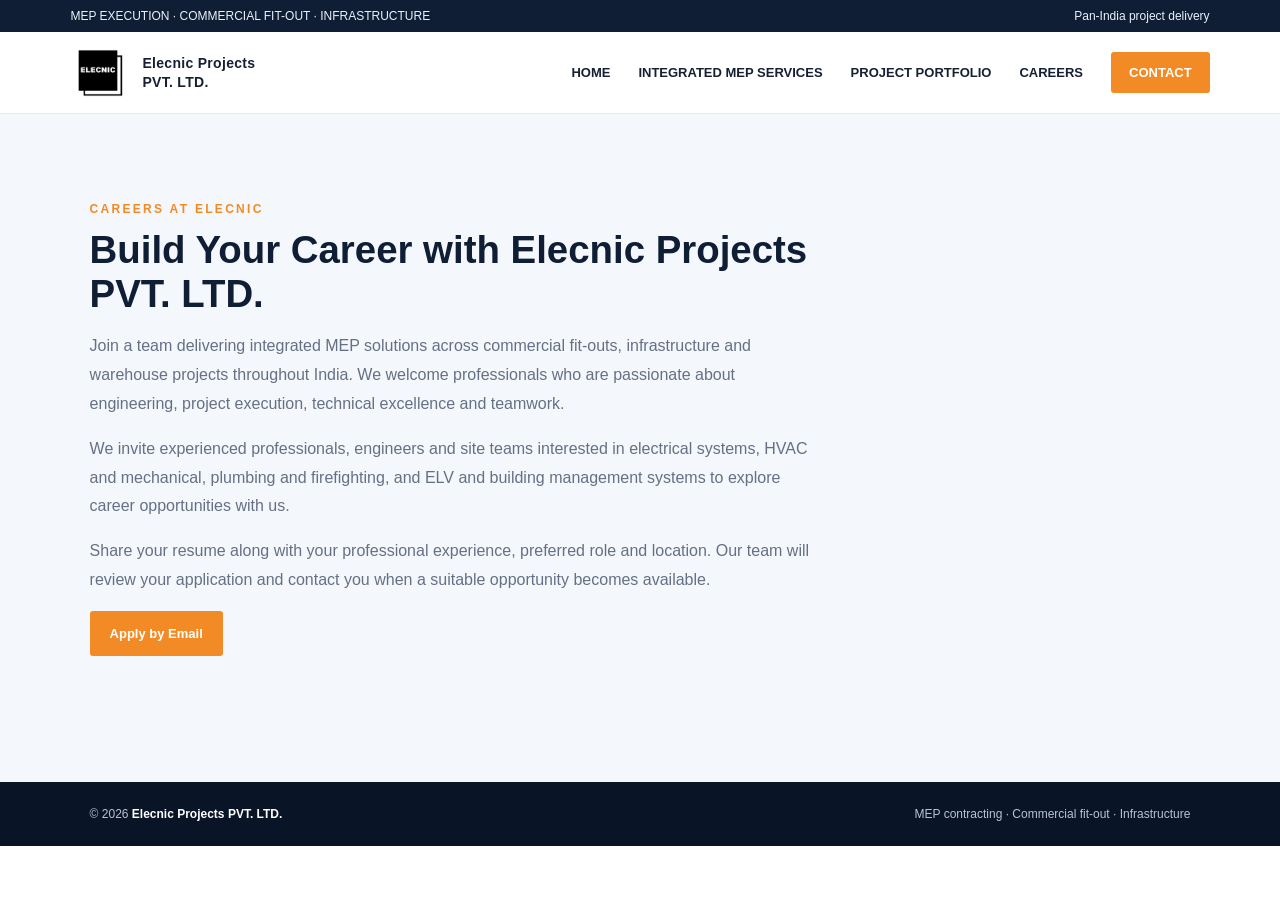
<file: careers.html>
<!-- <!doctype html><html lang="en"><head><meta charset="utf-8"><meta name="viewport" content="width=device-width,initial-scale=1"><meta name="description" content="ELECNIC PROJECT PVT. LTD. MEP services across India"><title>Careers | ELECNIC PROJECT PVT. LTD.</title><link rel="stylesheet" href="css/styles.css"></head><body><div class="top"><span>MEP EXECUTION · COMMERCIAL FIT-OUT · INFRASTRUCTURE</span><span>Pan-India project delivery</span></div><header class="nav"><a class="brand" href="index.html"><img src="assets/logo.jpeg" alt="Elecnic logo"><span>ELECNIC PROJECT<br>PVT. LTD.</span></a><button id="menu" aria-label="Open navigation">☰</button><nav class="links" id="links"><a href="index.html">HOME</a><a href="services.html">INTEGRATED MEP SERVICES</a><a href="portfolio.html">PROJECT PORTFOLIO</a><a href="careers.html">CAREERS</a><a class="cta" href="index.html#contact">CONTACT</a></nav></header><main><section class="section alt"><div class="section-head"><div class="eyebrow">Careers</div><h2>Build your career with ELECNIC PROJECT PVT. LTD.</h2><p>We welcome professionals and site teams interested in MEP execution, electrical, HVAC, plumbing, firefighting and ELV projects.</p><p>Share your resume and a short note about your experience, preferred role and location. Our team will review your application and contact you when a suitable opportunity is available.</p><a class="btn" href="mailto:info@elecnic.com?subject=Career%20Application%20-%20ELECNIC%20PROJECT">Apply by email</a></div></section></main><footer class="footer"><span>© <span id="year"></span> <strong>ELECNIC PROJECT PVT. LTD.</strong></span><span>MEP contracting · Commercial fit-out · Infrastructure</span></footer><script src="js/main.js" defer></script></body></html> -->


<!doctype html>
<html lang="en">

<head>

  <meta charset="utf-8">
  <meta name="viewport" content="width=device-width,initial-scale=1">

  <meta
    name="description"
    content="Explore career opportunities at Elecnic Project PVT. LTD. in MEP contracting, electrical, HVAC, plumbing, firefighting and ELV systems across India."
  >

  <title>Careers | Elecnic Projects PVT. LTD.</title>

  <link rel="stylesheet" href="css/styles.css">

</head>

<body>

  <!-- Top Information Bar -->
  <div class="top">

    <span>
      MEP EXECUTION · COMMERCIAL FIT-OUT · INFRASTRUCTURE
    </span>

    <span>
      Pan-India project delivery
    </span>

  </div>

  <!-- Navigation -->
  <header class="nav">

    <a class="brand" href="index.html">

      <img
        src="assets/logo.jpeg"
        alt="Elecnic logo"
      >

      <span>
        Elecnic Projects<br>
        PVT. LTD.
      </span>

    </a>

    <button
      id="menu"
      aria-label="Open navigation"
    >
      ☰
    </button>

    <nav class="links" id="links">

      <a href="index.html">
        HOME
      </a>

      <a href="services.html">
        INTEGRATED MEP SERVICES
      </a>

      <a href="portfolio.html">
        PROJECT PORTFOLIO
      </a>

      <a href="careers.html">
        CAREERS
      </a>

      <a
        class="cta"
        href="index.html#contact"
      >
        CONTACT
      </a>

    </nav>

  </header>

  <!-- Main Content -->
  <main>

    <section class="section alt">

      <div class="section-head">

        <!-- Section Introduction -->
        <div class="eyebrow">
          Careers at Elecnic
        </div>

        <h2>
          Build Your Career with Elecnic Projects PVT. LTD.
        </h2>

        <p>
          Join a team delivering integrated MEP solutions
          across commercial fit-outs, infrastructure
          and warehouse projects throughout India.
          We welcome professionals who are passionate
          about engineering, project execution,
          technical excellence and teamwork.
        </p>

        <p>
          We invite experienced professionals,
          engineers and site teams interested in
          electrical systems, HVAC and mechanical,
          plumbing and firefighting, and ELV and
          building management systems to explore
          career opportunities with us.
        </p>

        <p>
          Share your resume along with your
          professional experience, preferred role
          and location. Our team will review your
          application and contact you when a
          suitable opportunity becomes available.
        </p>

        <!-- Application Button -->
        <a
          class="btn"
          href="mailto:info@elecnic.com?subject=Career%20Application%20-%20ELECNIC%20PROJECT"
        >
          Apply by Email
        </a>

      </div>

    </section>

  </main>

  <!-- Footer -->
  <footer class="footer">

    <span>

      ©

      <span id="year"></span>

      <strong>
        Elecnic Projects PVT. LTD.
      </strong>

    </span>

    <span>
      MEP contracting · Commercial fit-out · Infrastructure
    </span>

  </footer>

  <!-- Existing JavaScript -->
  <script src="js/main.js" defer></script>

</body>

</html>
</file>
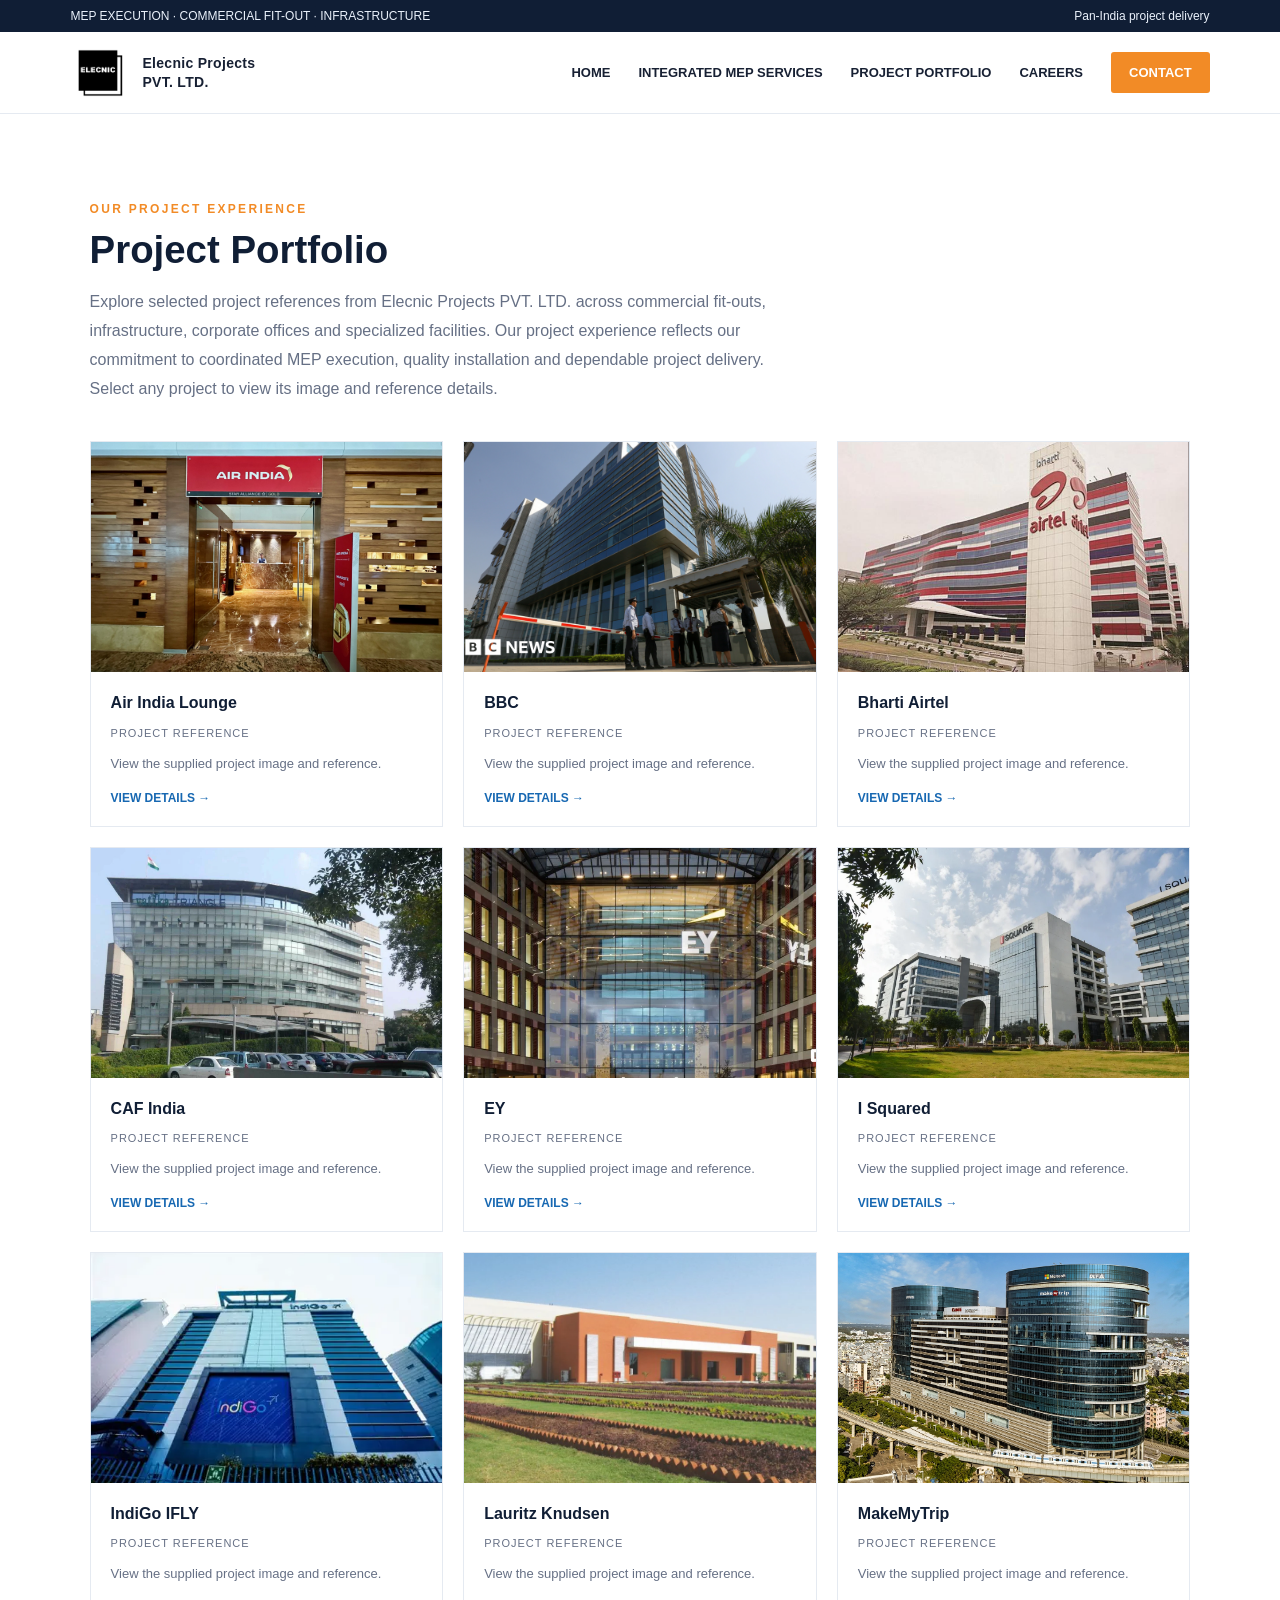
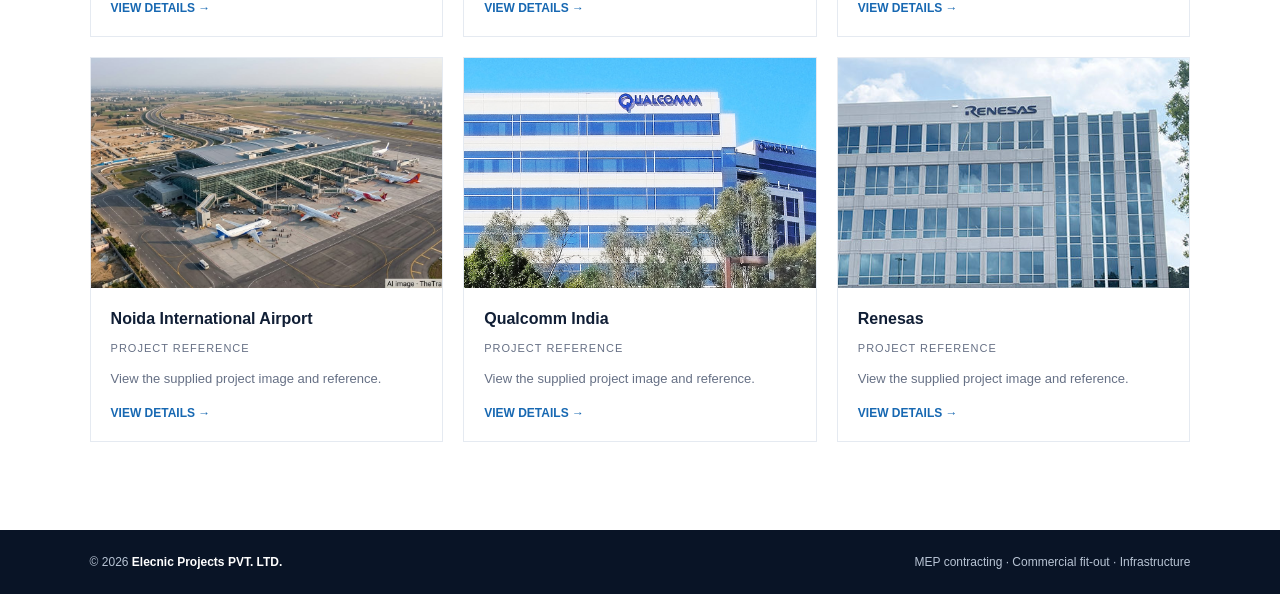
<file: portfolio.html>
<!doctype html>
<html lang="en">

<head>

  <meta charset="utf-8">
  <meta name="viewport" content="width=device-width,initial-scale=1">

  <meta
    name="description"
    content="Explore selected MEP contracting, commercial fit-out and infrastructure project references delivered by ELECNIC PROJECT PVT. LTD. across India."
  >

  <title>Project Portfolio | Elecnic Projects PVT. LTD.</title>

  <link rel="stylesheet" href="css/styles.css">

</head>

<body>

  <!-- Top Information Bar -->
  <div class="top">

    <span>
      MEP EXECUTION · COMMERCIAL FIT-OUT · INFRASTRUCTURE
    </span>

    <span>
      Pan-India project delivery
    </span>

  </div>

  <!-- Navigation -->
  <header class="nav">

    <a class="brand" href="index.html">

      <img
        src="assets/logo.jpeg"
        alt="Elecnic logo"
      >

      <span>
        Elecnic Projects<br>
        PVT. LTD.
      </span>

    </a>

    <button
      id="menu"
      aria-label="Open navigation"
    >
      ☰
    </button>

    <nav class="links" id="links">

      <a href="index.html">
        HOME
      </a>

      <a href="services.html">
        INTEGRATED MEP SERVICES
      </a>

      <a href="portfolio.html">
        PROJECT PORTFOLIO
      </a>

      <a href="careers.html">
        CAREERS
      </a>

      <a
        class="cta"
        href="index.html#contact"
      >
        CONTACT
      </a>

    </nav>

  </header>

  <!-- Main Content -->
  <main>

    <section class="section">

      <!-- Portfolio Introduction -->
      <div class="section-head">

        <div class="eyebrow">
          Our Project Experience
        </div>

        <h2>
          Project Portfolio
        </h2>

        <p>
          Explore selected project references from
          Elecnic Projects PVT. LTD. across commercial
          fit-outs, infrastructure, corporate offices
          and specialized facilities. Our project
          experience reflects our commitment to
          coordinated MEP execution, quality
          installation and dependable project delivery.
          Select any project to view its image and
          reference details.
        </p>

      </div>

      <!-- Project Cards Generated by Existing JavaScript -->
      <div
        class="projects"
        id="projectGrid"
      ></div>

      <!-- Project Detail Section -->
      <div
        class="detail"
        id="projectDetail"
      >

        <img
          id="detailImage"
          alt="Selected project"
        >

        <div>

          <button
            class="close"
            id="closeDetail"
          >
            Close details ×
          </button>

          <div
            class="eyebrow"
            style="margin-top:24px"
          >
            Project Reference
          </div>

          <h3 id="detailTitle"></h3>

          <p>
            This project is part of Elecnic's selected
            project references. Project-specific scope,
            location, execution details and completion
            information can be added once the
            corresponding project details are confirmed.
          </p>

        </div>

      </div>

    </section>

  </main>

  <!-- Footer -->
  <footer class="footer">

    <span>

      ©

      <span id="year"></span>

      <strong>
        Elecnic Projects PVT. LTD.
      </strong>

    </span>

    <span>
      MEP contracting · Commercial fit-out · Infrastructure
    </span>

  </footer>

  <!-- Existing JavaScript -->
  <script src="js/main.js" defer></script>

</body>

</html>
</file>
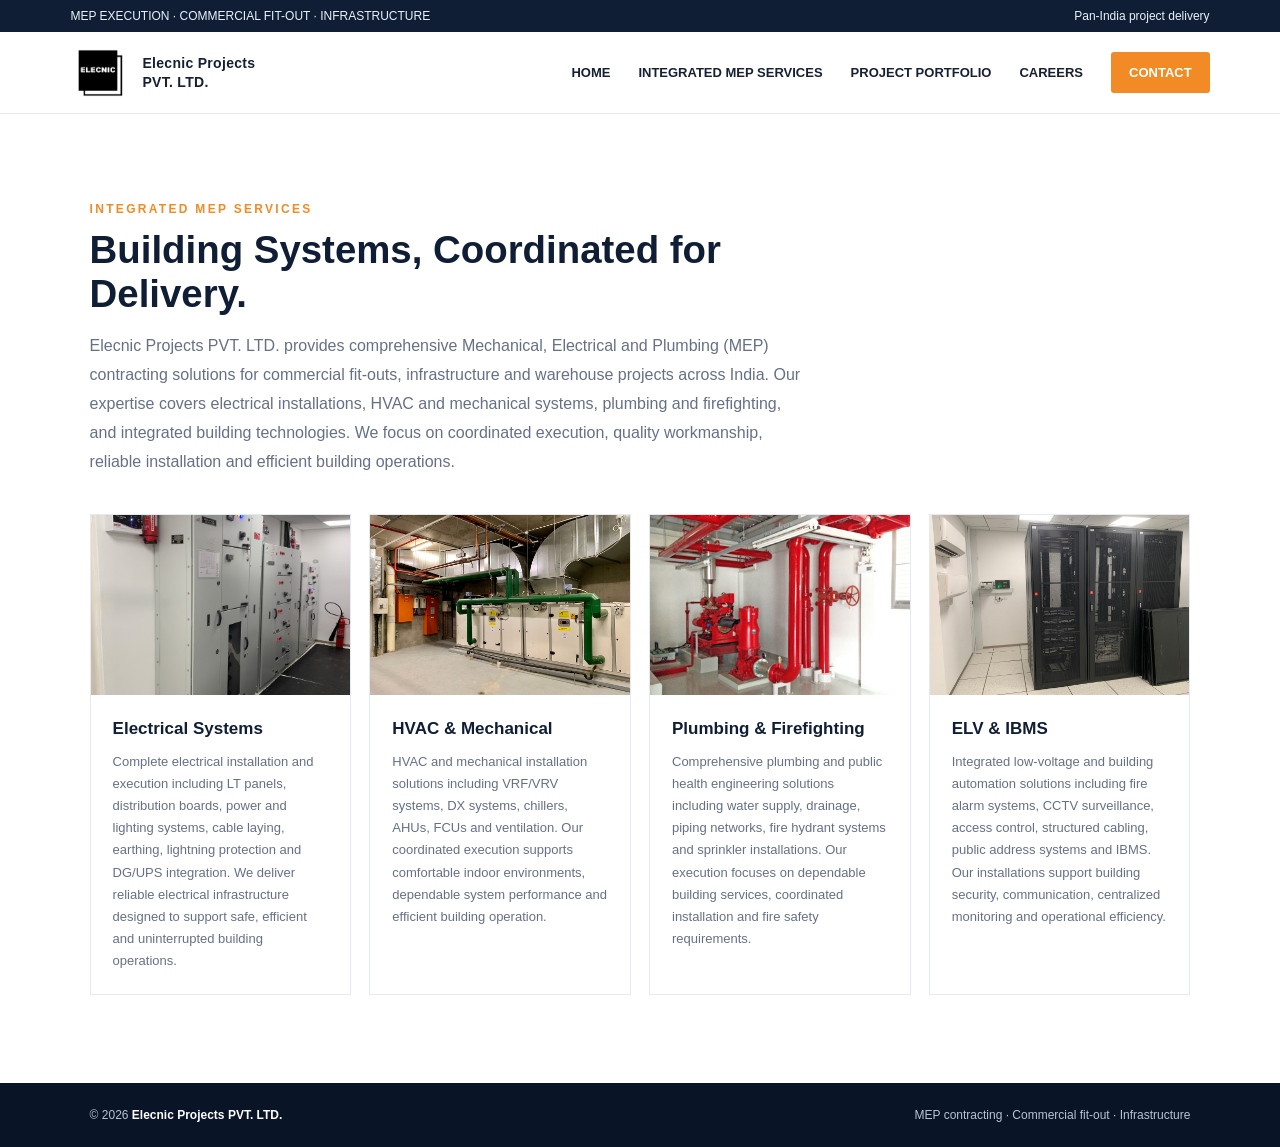
<file: services.html>
<!doctype html>
<html lang="en">
<head>
  <meta charset="utf-8">
  <meta name="viewport" content="width=device-width, initial-scale=1">

  <meta name="description" content="Elecnic Projects PVT. LTD. provides integrated MEP contracting services across India, including electrical, HVAC, plumbing, firefighting and ELV systems.">

  <title>Integrated MEP Services | Elecnic Projects PVT. LTD.</title>

  <link rel="stylesheet" href="css/styles.css">
</head>

<body>

  <!-- Top Information Bar -->
  <div class="top">
    <span>MEP EXECUTION · COMMERCIAL FIT-OUT · INFRASTRUCTURE</span>
    <span>Pan-India project delivery</span>
  </div>

  <!-- Navigation -->
  <header class="nav">

    <a class="brand" href="index.html">
      <img src="assets/logo.jpeg" alt="Elecnic logo">
      <span>
        Elecnic Projects<br>
        PVT. LTD.
      </span>
    </a>

    <button id="menu" aria-label="Open navigation">
      ☰
    </button>

    <nav class="links" id="links">
      <a href="index.html">HOME</a>
      <a href="services.html">INTEGRATED MEP SERVICES</a>
      <a href="portfolio.html">PROJECT PORTFOLIO</a>
      <a href="careers.html">CAREERS</a>
      <a class="cta" href="index.html#contact">CONTACT</a>
    </nav>

  </header>

  <!-- Main Content -->
  <main>

    <section class="section">

      <!-- Section Introduction -->
      <div class="section-head">

        <div class="eyebrow">
          Integrated MEP Services
        </div>

        <h2>
          Building Systems, Coordinated for Delivery.
        </h2>

        <p>
          Elecnic Projects PVT. LTD. provides comprehensive
          Mechanical, Electrical and Plumbing (MEP) contracting
          solutions for commercial fit-outs, infrastructure
          and warehouse projects across India. Our expertise
          covers electrical installations, HVAC and mechanical
          systems, plumbing and firefighting, and integrated
          building technologies. We focus on coordinated
          execution, quality workmanship, reliable installation
          and efficient building operations.
        </p>

      </div>

      <!-- MEP Services -->
      <div class="services">

        <!-- Electrical Systems -->
        <article class="service">

          <img
            src="assets/services/ELECTRICAL .jpg"
            alt="Electrical systems installation and execution"
            loading="lazy"
          >

          <div class="pad">

            <h3>Electrical Systems</h3>

            <p>
              Complete electrical installation and execution
              including LT panels, distribution boards,
              power and lighting systems, cable laying,
              earthing, lightning protection and DG/UPS
              integration. We deliver reliable electrical
              infrastructure designed to support safe,
              efficient and uninterrupted building operations.
            </p>

          </div>

        </article>

        <!-- HVAC & Mechanical -->
        <article class="service">

          <img
            src="assets/services/HVAC & Mechanical .jpg"
            alt="HVAC and mechanical installation"
            loading="lazy"
          >

          <div class="pad">

            <h3>HVAC & Mechanical</h3>

            <p>
              HVAC and mechanical installation solutions
              including VRF/VRV systems, DX systems,
              chillers, AHUs, FCUs and ventilation.
              Our coordinated execution supports
              comfortable indoor environments,
              dependable system performance and
              efficient building operation.
            </p>

          </div>

        </article>

        <!-- Plumbing & Firefighting -->
        <article class="service">

          <img
            src="assets/services/Plumbing & Firefighting .jpg"
            alt="Plumbing and firefighting installation"
            loading="lazy"
          >

          <div class="pad">

            <h3>Plumbing & Firefighting</h3>

            <p>
              Comprehensive plumbing and public health
              engineering solutions including water
              supply, drainage, piping networks,
              fire hydrant systems and sprinkler
              installations. Our execution focuses
              on dependable building services,
              coordinated installation and
              fire safety requirements.
            </p>

          </div>

        </article>

        <!-- ELV & IBMS -->
        <article class="service">

          <img
            src="assets/services/ELV & IBMS .jpg"
            alt="ELV and integrated building management systems"
            loading="lazy"
          >

          <div class="pad">

            <h3>ELV & IBMS</h3>

            <p>
              Integrated low-voltage and building
              automation solutions including fire
              alarm systems, CCTV surveillance,
              access control, structured cabling,
              public address systems and IBMS.
              Our installations support building
              security, communication, centralized
              monitoring and operational efficiency.
            </p>

          </div>

        </article>

      </div>

    </section>

  </main>

  <!-- Footer -->
  <footer class="footer">

    <span>
      ©
      <span id="year"></span>
      <strong>Elecnic Projects PVT. LTD.</strong>
    </span>

    <span>
      MEP contracting · Commercial fit-out · Infrastructure
    </span>

  </footer>

  <!-- Existing JavaScript -->
  <script src="js/main.js" defer></script>

</body>
</html>
</file>
<file: css/styles.css>
/* 
:root{--navy:#101e35;--blue:#1768b2;--orange:#f28b26;--ink:#172033;--muted:#667085;--light:#f4f7fb;--line:#e5eaf1}*{box-sizing:border-box}html{scroll-behavior:smooth}body{margin:0;font-family:Arial,Helvetica,sans-serif;color:var(--ink);background:#fff}a{color:inherit;text-decoration:none}.top{background:var(--navy);color:#eaf1fb;padding:9px 5.5%;font-size:12px;display:flex;justify-content:space-between;gap:16px}.nav{height:82px;padding:0 5.5%;display:flex;align-items:center;justify-content:space-between;background:white;position:sticky;top:0;z-index:10;border-bottom:1px solid var(--line)}.brand{display:flex;align-items:center;gap:12px;font-weight:800;letter-spacing:.3px}.brand img{width:60px;height:55px;object-fit:contain}.brand span{font-size:14px;line-height:1.35}.links{display:flex;gap:28px;align-items:center;font-size:13px;font-weight:700}.links a:hover{color:var(--blue)}.cta{background:var(--orange);padding:13px 18px;color:white!important;border-radius:3px}.hero{background:url('assets/work/P%20(1).jpeg') center/cover;color:white;padding:100px 7% 92px;min-height:510px}.hero{transition:background-image .5s ease}.hero .eyebrow,.eyebrow{font-size:12px;letter-spacing:2.3px;font-weight:800;color:var(--orange);text-transform:uppercase}.hero h1{font-size:clamp(38px,5.3vw,68px);line-height:1.05;max-width:850px;margin:20px 0}.hero p{font-size:17px;line-height:1.8;max-width:660px;color:#dbe5f0}.hero-actions{display:flex;gap:12px;margin-top:30px;flex-wrap:wrap}.btn{display:inline-block;padding:15px 20px;background:var(--orange);color:#fff;font-weight:700;font-size:13px;border-radius:3px}.btn.alt{border:1px solid #ffffff75;background:transparent}.stats{display:grid;grid-template-columns:repeat(3,1fr);background:#fff;box-shadow:0 8px 28px #101e3510;margin:-35px 7% 0;position:relative}.stat{padding:25px 30px;border-right:1px solid var(--line)}.stat:last-child{border:0}.stat strong{display:block;font-size:28px;color:var(--blue);margin-bottom:5px}.stat span{font-size:12px;color:var(--muted);font-weight:700;letter-spacing:.4px}.section{padding:88px 7%}.section.alt{background:var(--light)}.section-head{max-width:720px;margin-bottom:38px}.section h2{font-size:clamp(28px,3vw,42px);line-height:1.15;margin:12px 0;color:var(--navy)}.section-head p,.about p{color:var(--muted);line-height:1.8}.services{display:grid;grid-template-columns:repeat(4,1fr);gap:18px}.service{background:#fff;border:1px solid var(--line);overflow:hidden;transition:.2s}.service:hover,.project:hover{transform:translateY(-4px);box-shadow:0 15px 35px #17203315}.service img{width:100%;height:180px;object-fit:cover}.service .pad{padding:22px}.service h3{margin:0 0 10px;font-size:17px}.service p{color:var(--muted);font-size:13px;line-height:1.7;margin:0}.about{display:grid;grid-template-columns:1fr 1fr;gap:55px;align-items:center}.about img{width:100%;max-height:420px;object-fit:cover}.ticks{display:grid;grid-template-columns:1fr 1fr;gap:12px;margin-top:22px}.ticks span{font-size:13px;font-weight:700}.ticks span:before{content:'✓';color:var(--orange);margin-right:9px}.projects{display:grid;grid-template-columns:repeat(3,1fr);gap:20px}.project{border:1px solid var(--line);background:white;cursor:pointer;transition:.2s;overflow:hidden}.project img{width:100%;height:230px;object-fit:cover;background:#e9edf2}.project .pad{padding:20px}.project h3{font-size:16px;margin:0 0 8px}.project small{color:var(--muted);font-size:11px;letter-spacing:1px;text-transform:uppercase}.project p{font-size:13px;color:var(--muted);line-height:1.6}.project .more{font-size:12px;color:var(--blue);font-weight:800}.detail{display:none;background:#fff;border:1px solid var(--line);padding:28px;margin-top:22px}.detail.open{display:grid;grid-template-columns:1fr 1fr;gap:25px}.detail img{width:100%;max-height:350px;object-fit:contain;background:#f2f4f7}.detail h3{margin-top:0}.detail p{color:var(--muted);line-height:1.7}.close{border:0;background:var(--navy);color:#fff;padding:10px 14px;cursor:pointer}.contact{background:var(--navy);color:white;display:grid;grid-template-columns:1.1fr .9fr;gap:50px}.contact h2{color:white}.contact p{color:#cbd6e5;line-height:1.8}.contactbox{background:white;color:var(--ink);padding:28px}.contactbox a{display:block;margin:12px 0;color:var(--blue);font-weight:700}.footer{background:#091426;color:#b8c4d4;padding:25px 7%;font-size:12px;display:flex;justify-content:space-between;gap:15px;flex-wrap:wrap}.footer strong{color:white}#menu{display:none}
@media(max-width:900px){.services{grid-template-columns:repeat(2,1fr)}.projects{grid-template-columns:repeat(2,1fr)}.about,.contact{grid-template-columns:1fr}.links{gap:15px}.section{padding:65px 5%}.hero{padding:75px 5%}}
@media(max-width:600px){.top{display:none}.nav{height:72px;padding:0 5%}.brand img{width:48px}.brand span{font-size:11px}.links{display:none;position:absolute;top:72px;left:0;right:0;background:white;padding:20px 5%;flex-direction:column;align-items:flex-start;border-bottom:1px solid var(--line)}.links.show{display:flex}#menu{display:block;border:0;background:transparent;font-size:25px}.hero{padding:65px 5%;min-height:440px}.hero p{font-size:15px}.stats{margin:-20px 4% 0;grid-template-columns:1fr}.stat{padding:15px 20px;border-right:0;border-bottom:1px solid var(--line)}.stat strong{font-size:23px}.services,.projects{grid-template-columns:1fr}.service img{height:210px}.project img{height:240px}.detail.open{grid-template-columns:1fr}.ticks{grid-template-columns:1fr}.section{padding:55px 5%}}
.brand-marquee{overflow:hidden;border-top:1px solid var(--line);border-bottom:1px solid var(--line);padding:24px 0}.brand-track{display:flex;align-items:center;gap:0;width:max-content;animation:brandscroll 65s linear infinite}.brand-track img{width:190px;height:82px;object-fit:contain;padding:15px 28px;border-right:1px solid var(--line);filter:none}.brand-marquee:hover .brand-track{animation-play-state:paused}@keyframes brandscroll{to{transform:translateX(-50%)}} */


:root {
  --navy: #101e35;
  --blue: #1768b2;
  --orange: #f28b26;
  --ink: #172033;
  --muted: #667085;
  --light: #f4f7fb;
  --line: #e5eaf1;
}

/* ==============================
   RESET & GLOBAL STYLES
============================== */

* {
  box-sizing: border-box;
}

html {
  scroll-behavior: smooth;
  scroll-padding-top: 82px;
}

body {
  margin: 0;
  font-family: Arial, Helvetica, sans-serif;
  color: var(--ink);
  background: #fff;
  overflow-x: hidden;
}

img {
  display: block;
  max-width: 100%;
}

a {
  color: inherit;
  text-decoration: none;
}

button,
input,
textarea,
select {
  font: inherit;
}

button {
  cursor: pointer;
}

button:focus-visible,
a:focus-visible,
.project:focus-visible {
  outline: 3px solid var(--orange);
  outline-offset: 4px;
}

/* ==============================
   TOP BAR
============================== */

.top {
  background: var(--navy);
  color: #eaf1fb;
  padding: 9px 5.5%;
  font-size: 12px;

  display: flex;
  justify-content: space-between;
  align-items: center;
  gap: 16px;
}

.top a {
  transition: color 0.2s ease;
}

.top a:hover {
  color: var(--orange);
}

/* ==============================
   NAVIGATION
============================== */

.nav {
  height: 82px;
  padding: 0 5.5%;

  display: flex;
  align-items: center;
  justify-content: space-between;

  background: #fff;
  position: sticky;
  top: 0;
  z-index: 100;

  border-bottom: 1px solid var(--line);
}

.brand {
  display: flex;
  align-items: center;
  gap: 12px;

  font-weight: 800;
  letter-spacing: 0.3px;
  flex-shrink: 0;
}

.brand img {
  width: 60px;
  height: 55px;
  object-fit: contain;
}

.brand span {
  font-size: 14px;
  line-height: 1.35;
}

.links {
  display: flex;
  align-items: center;
  gap: 28px;

  font-size: 13px;
  font-weight: 700;
}

.links a {
  transition: color 0.2s ease;
}

.links a:hover {
  color: var(--blue);
}

.links .cta {
  color: white;
}

/* Mobile menu button */

#menu {
  display: none;
  border: 0;
  background: transparent;
  color: var(--navy);
  font-size: 25px;
  padding: 8px;
}

/* ==============================
   BUTTONS
============================== */

.cta {
  background: var(--orange);
  padding: 13px 18px;
  color: white !important;
  border-radius: 3px;
  transition:
    background 0.2s ease,
    transform 0.2s ease;
}

.cta:hover {
  background: #df7817;
}

.btn {
  display: inline-block;
  padding: 15px 20px;

  background: var(--orange);
  color: #fff;

  font-weight: 700;
  font-size: 13px;
  border-radius: 3px;

  transition:
    background 0.2s ease,
    transform 0.2s ease;
}

.btn:hover {
  background: #df7817;
  transform: translateY(-2px);
}

.btn.alt {
  border: 1px solid #ffffff75;
  background: transparent;
}

.btn.alt:hover {
  background: #ffffff15;
}

/* ==============================
   HERO SECTION
============================== */

.hero {
  background:
    linear-gradient(
      90deg,
      rgba(16, 30, 53, 0.94) 0%,
      rgba(16, 30, 53, 0.78) 55%,
      rgba(16, 30, 53, 0.35) 100%
    ),
    url("assets/work/P%20(1).jpeg") center / cover;

  color: white;

  padding: 100px 7% 92px;
  min-height: 510px;

  display: flex;
  flex-direction: column;
  justify-content: center;

  transition: background-image 0.5s ease;
}

.hero .eyebrow,
.eyebrow {
  font-size: 12px;
  letter-spacing: 2.3px;
  font-weight: 800;
  color: var(--orange);
  text-transform: uppercase;
}

.hero h1 {
  font-size: clamp(38px, 5.3vw, 68px);
  line-height: 1.05;

  max-width: 850px;
  margin: 20px 0;

  color: white;
}

.hero p {
  font-size: 17px;
  line-height: 1.8;

  max-width: 660px;
  margin: 0;

  color: #dbe5f0;
}

.hero-actions {
  display: flex;
  gap: 12px;
  margin-top: 30px;
  flex-wrap: wrap;
}

/* ==============================
   STATISTICS
============================== */

.stats {
  display: grid;
  grid-template-columns: repeat(3, 1fr);

  background: #fff;
  box-shadow: 0 8px 28px #101e3510;

  margin: -35px 7% 0;
  position: relative;
  z-index: 2;
}

.stat {
  padding: 25px 30px;
  border-right: 1px solid var(--line);
}

.stat:last-child {
  border-right: 0;
}

.stat strong {
  display: block;
  font-size: 28px;
  color: var(--blue);
  margin-bottom: 5px;
}

.stat span {
  font-size: 12px;
  color: var(--muted);
  font-weight: 700;
  letter-spacing: 0.4px;
}

/* ==============================
   GENERAL SECTIONS
============================== */

.section {
  padding: 88px 7%;
}

.section.alt {
  background: var(--light);
}

.section-head {
  max-width: 720px;
  margin-bottom: 38px;
}

.section h2 {
  font-size: clamp(28px, 3vw, 42px);
  line-height: 1.15;

  margin: 12px 0;
  color: var(--navy);
}

.section-head p,
.about p {
  color: var(--muted);
  line-height: 1.8;
}

/* ==============================
   SERVICES
============================== */

.services {
  display: grid;
  grid-template-columns: repeat(4, 1fr);
  gap: 18px;
}

.service {
  background: #fff;
  border: 1px solid var(--line);
  overflow: hidden;

  transition:
    transform 0.2s ease,
    box-shadow 0.2s ease;
}

.service:hover {
  transform: translateY(-4px);
  box-shadow: 0 15px 35px #17203315;
}

.service img {
  width: 100%;
  height: 180px;
  object-fit: cover;
}

.service .pad {
  padding: 22px;
}

.service h3 {
  margin: 0 0 10px;
  font-size: 17px;
  line-height: 1.4;
  color: var(--navy);
}

.service p {
  color: var(--muted);
  font-size: 13px;
  line-height: 1.7;
  margin: 0;
}

/* ==============================
   ABOUT SECTION
============================== */

.about {
  display: grid;
  grid-template-columns: 1fr 1fr;
  gap: 55px;

  align-items: center;
}

.about img {
  width: 100%;
  max-height: 420px;
  object-fit: cover;
}

.about p {
  margin: 0 0 16px;
}

/* ==============================
   CHECKLIST
============================== */

.ticks {
  display: grid;
  grid-template-columns: 1fr 1fr;
  gap: 12px;

  margin-top: 22px;
}

.ticks span {
  font-size: 13px;
  font-weight: 700;
  line-height: 1.5;
}

.ticks span::before {
  content: "✓";
  color: var(--orange);
  margin-right: 9px;
  font-weight: 800;
}

/* ==============================
   PROJECT PORTFOLIO
============================== */

.projects {
  display: grid;
  grid-template-columns: repeat(3, 1fr);
  gap: 20px;
}

.project {
  border: 1px solid var(--line);
  background: white;

  cursor: pointer;
  transition:
    transform 0.2s ease,
    box-shadow 0.2s ease;

  overflow: hidden;
}

.project:hover {
  transform: translateY(-4px);
  box-shadow: 0 15px 35px #17203315;
}

.project img {
  width: 100%;
  height: 230px;
  object-fit: cover;
  background: #e9edf2;
}

.project .pad {
  padding: 20px;
}

.project h3 {
  font-size: 16px;
  line-height: 1.4;
  margin: 0 0 8px;
  color: var(--navy);
}

.project small {
  color: var(--muted);
  font-size: 11px;
  letter-spacing: 1px;
  text-transform: uppercase;
}

.project p {
  font-size: 13px;
  color: var(--muted);
  line-height: 1.6;
}

.project .more {
  display: inline-block;
  font-size: 12px;
  color: var(--blue);
  font-weight: 800;
}

/* ==============================
   PROJECT DETAIL
============================== */

.detail {
  display: none;

  background: #fff;
  border: 1px solid var(--line);

  padding: 28px;
  margin-top: 22px;
}

.detail.open {
  display: grid;
  grid-template-columns: 1fr 1fr;
  gap: 25px;
}

.detail img {
  width: 100%;
  max-height: 350px;

  object-fit: contain;
  background: #f2f4f7;
}

.detail h3 {
  margin-top: 0;
  color: var(--navy);
}

.detail p {
  color: var(--muted);
  line-height: 1.7;
}

.close {
  border: 0;
  background: var(--navy);
  color: #fff;

  padding: 10px 14px;
  cursor: pointer;

  transition: background 0.2s ease;
}

.close:hover {
  background: var(--blue);
}

/* ==============================
   CONTACT SECTION
============================== */

.contact {
  background: var(--navy);
  color: white;

  display: grid;
  grid-template-columns: 1.1fr 0.9fr;
  gap: 50px;
}

.contact h2 {
  color: white;
}

.contact p {
  color: #cbd6e5;
  line-height: 1.8;
}

.contactbox {
  background: white;
  color: var(--ink);
  padding: 28px;
}

.contactbox a {
  display: block;
  margin: 12px 0;

  color: var(--blue);
  font-weight: 700;

  overflow-wrap: anywhere;
}

.contactbox a:hover {
  color: var(--orange);
}

/* ==============================
   FOOTER
============================== */

.footer {
  background: #091426;
  color: #b8c4d4;

  padding: 25px 7%;
  font-size: 12px;

  display: flex;
  justify-content: space-between;
  align-items: center;

  gap: 15px;
  flex-wrap: wrap;
}

.footer strong {
  color: white;
}

/* ==============================
   CLIENT BRAND MARQUEE
============================== */

.brand-marquee {
  overflow: hidden;

  border-top: 1px solid var(--line);
  border-bottom: 1px solid var(--line);

  padding: 24px 0;
}

.brand-track {
  display: flex;
  align-items: center;

  gap: 0;
  width: max-content;

  animation: brandscroll 65s linear infinite;
}

.brand-track img {
  width: 190px;
  height: 82px;

  object-fit: contain;
  padding: 15px 28px;

  border-right: 1px solid var(--line);
  filter: none;
}

.brand-marquee:hover .brand-track {
  animation-play-state: paused;
}

@keyframes brandscroll {
  to {
    transform: translateX(-50%);
  }
}

/* ==============================
   TABLET RESPONSIVE
============================== */

@media (max-width: 1100px) {
  .nav {
    padding: 0 4%;
  }

  .links {
    gap: 18px;
  }

  .services {
    grid-template-columns: repeat(2, 1fr);
  }

  .projects {
    grid-template-columns: repeat(2, 1fr);
  }

  .about {
    gap: 35px;
  }

  .section {
    padding: 70px 5%;
  }

  .hero {
    padding: 80px 5%;
  }

  .stats {
    margin-left: 5%;
    margin-right: 5%;
  }
}

/* ==============================
   MOBILE RESPONSIVE
============================== */

@media (max-width: 600px) {
  html {
    scroll-padding-top: 72px;
  }

  /* Top bar */

  .top {
    display: none;
  }

  /* Navigation */

  .nav {
    height: 72px;
    padding: 0 5%;
  }

  .brand {
    gap: 9px;
  }

  .brand img {
    width: 48px;
    height: 48px;
  }

  .brand span {
    font-size: 11px;
  }

  .links {
    display: none;

    position: absolute;
    top: 72px;
    left: 0;
    right: 0;

    background: white;
    padding: 20px 5%;

    flex-direction: column;
    align-items: flex-start;
    gap: 20px;

    border-bottom: 1px solid var(--line);
    box-shadow: 0 10px 20px #101e3508;
  }

  .links.show {
    display: flex;
  }

  .links a {
    width: 100%;
  }

  .links .cta {
    width: fit-content;
  }

  #menu {
    display: block;
  }

  /* Hero */

  .hero {
    padding: 65px 5%;
    min-height: 440px;
  }

  .hero h1 {
    font-size: clamp(34px, 9vw, 48px);
    line-height: 1.1;
  }

  .hero p {
    font-size: 15px;
    line-height: 1.75;
  }

  .hero-actions {
    gap: 10px;
  }

  .btn {
    padding: 14px 16px;
  }

  /* Statistics */

  .stats {
    margin: -20px 4% 0;
    grid-template-columns: 1fr;
  }

  .stat {
    padding: 15px 20px;
    border-right: 0;
    border-bottom: 1px solid var(--line);
  }

  .stat:last-child {
    border-bottom: 0;
  }

  .stat strong {
    font-size: 23px;
  }

  /* Sections */

  .section {
    padding: 55px 5%;
  }

  .section h2 {
    font-size: clamp(27px, 7vw, 34px);
  }

  .section-head {
    margin-bottom: 28px;
  }

  /* Services */

  .services {
    grid-template-columns: 1fr;
    gap: 18px;
  }

  .service img {
    height: 210px;
  }

  .service .pad {
    padding: 20px;
  }

  /* About */

  .about {
    grid-template-columns: 1fr;
    gap: 25px;
  }

  .about img {
    max-height: 300px;
  }

  .ticks {
    grid-template-columns: 1fr;
  }

  /* Projects */

  .projects {
    grid-template-columns: 1fr;
    gap: 18px;
  }

  .project img {
    height: 240px;
  }

  .project .pad {
    padding: 18px;
  }

  /* Project detail */

  .detail {
    padding: 20px;
  }

  .detail.open {
    grid-template-columns: 1fr;
    gap: 20px;
  }

  .detail img {
    max-height: 280px;
  }

  /* Contact */

  .contact {
    grid-template-columns: 1fr;
    gap: 25px;
  }

  .contactbox {
    padding: 22px;
  }

  /* Footer */

  .footer {
    padding: 22px 5%;
    flex-direction: column;
    align-items: flex-start;
  }

  /* Client logos */

  .brand-marquee {
    padding: 18px 0;
  }

  .brand-track img {
    width: 150px;
    height: 70px;
    padding: 12px 20px;
  }
}

/* ==============================
   SMALL MOBILE
============================== */

@media (max-width: 380px) {
  .brand span {
    font-size: 10px;
  }

  .hero h1 {
    font-size: 32px;
  }

  .hero-actions {
    flex-direction: column;
    align-items: flex-start;
  }

  .hero-actions .btn {
    width: 100%;
    text-align: center;
  }

  .stat {
    padding: 14px 16px;
  }

  .service img,
  .project img {
    height: 190px;
  }
}

/* ==============================
   ACCESSIBILITY
============================== */

@media (prefers-reduced-motion: reduce) {
  html {
    scroll-behavior: auto;
  }

  *,
  *::before,
  *::after {
    animation-duration: 0.01ms !important;
    animation-iteration-count: 1 !important;
    transition-duration: 0.01ms !important;
  }
}
</file>
